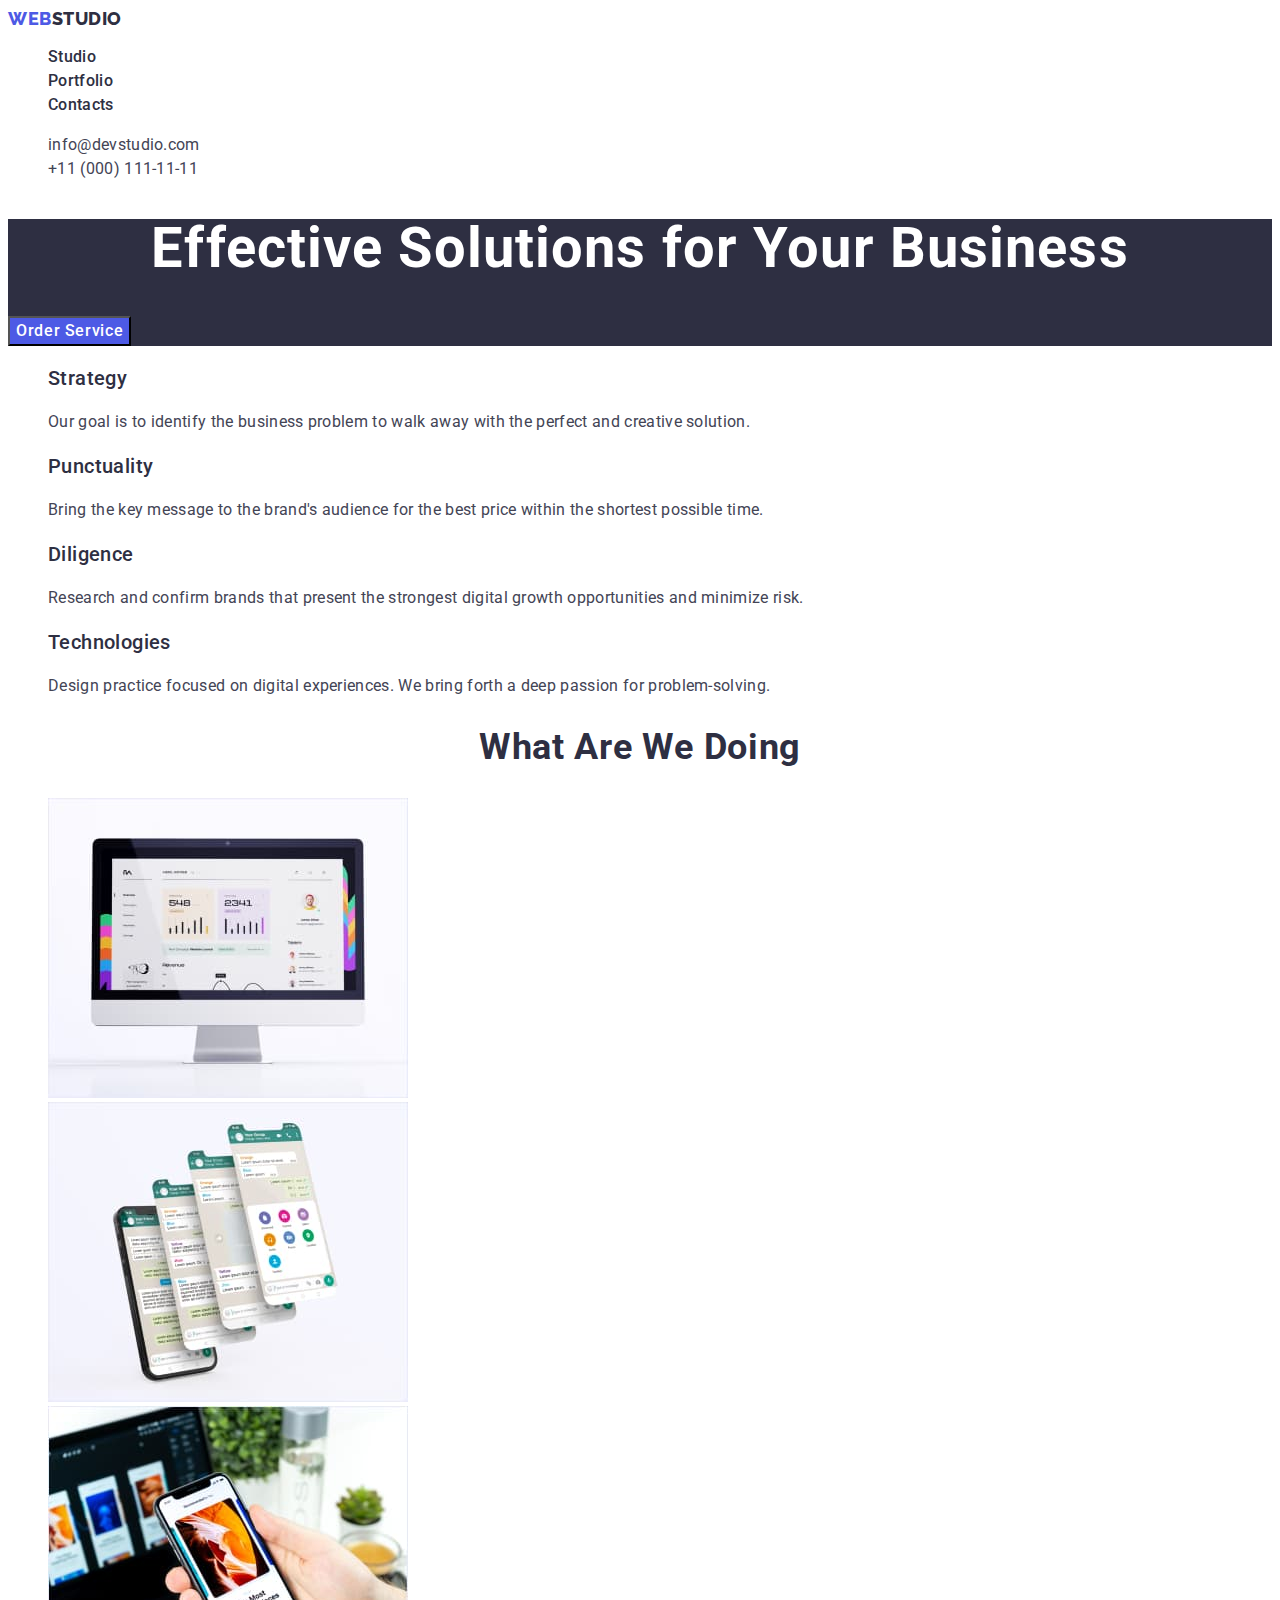
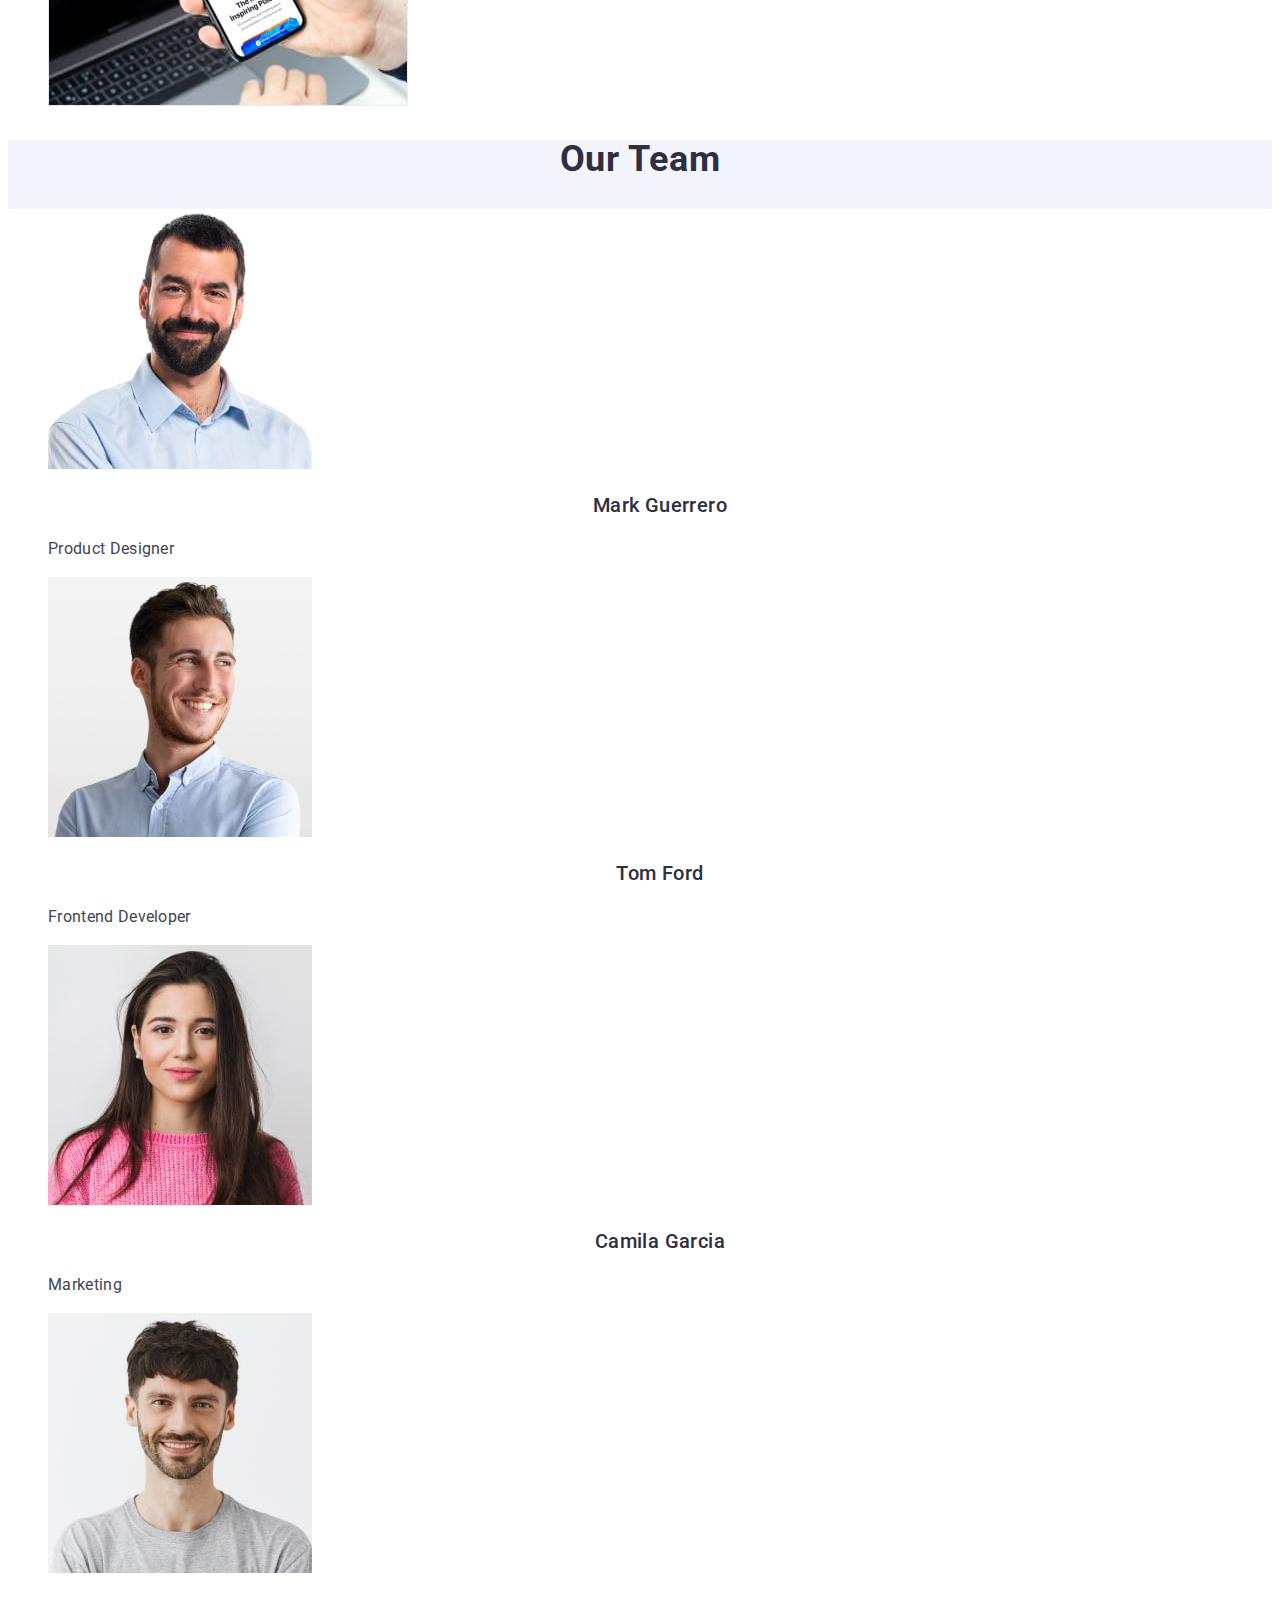
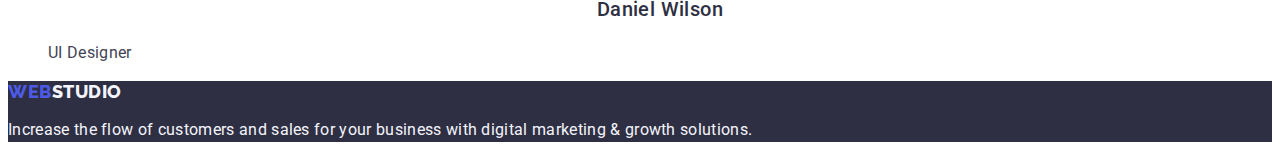
<file: index.html>
<!DOCTYPE html>
<html lang="en">
  <head>
    <meta charset="UTF-8" />
    <meta http-equiv="X-UA-Compatible" content="IE=edge" />
    <meta name="viewport" content="width=device-width, initial-scale=1.0" />
    <link rel="preconnect" href="https://fonts.googleapis.com" />
    <link rel="preconnect" href="https://fonts.gstatic.com" crossorigin />
    <link
      href="https://fonts.googleapis.com/css2?family=Raleway:wght@800&family=Roboto:wght@400;500;700;900&display=swap"
      rel="stylesheet"
    />
    <title>WebStudio</title>
    <link rel="stylesheet" href="./css/styles.css" />
  </head>

  <body>
    <header class="header">
      <nav class="header-navigation">
        <a class="header-logo span link" href="./index.html"
          >Web<span>Studio</span>
        </a>
        <ul class="header-menu list">
          <li class="header-menu-item">
            <a class="header-menu link" href="./index.html">Studio</a>
          </li>
          <li class="header-menu-item">
            <a class="header-menu link" href="./portfolio.html">Portfolio</a>
          </li>
          <li class="header-menu-item">
            <a class="header-menu link" href="">Contacts</a>
          </li>
        </ul>
      </nav>
      <address class="address">
        <ul class="address-menu list">
          <li class="address-item">
            <a class="address-link link" href="mailto:info@devstudio.com"
              >info@devstudio.com</a
            >
          </li>
          <li class="address-item">
            <a class="address-link link" href="tel:+110001111111">
              +11 (000) 111-11-11</a
            >
          </li>
        </ul>
      </address>
    </header>

    <main>
      <section class="hero">
        <h1 class="hero-title">Effective Solutions for Your Business</h1>
        <button class="hero-button" type="button">Order Service</button>
      </section>

      <!--About us-->

      <section class="features">
        <h2 hidden>About us</h2>
        <ul class="features-menu list">
          <li class="features-item">
            <h3 class="features-subtitle">Strategy</h3>
            <p class="features-item-text">
              Our goal is to identify the business problem to walk away with the
              perfect and creative solution.
            </p>
          </li>
          <li class="features-item">
            <h3 class="features-subtitle">Punctuality</h3>
            <p class="features-item-text">
              Bring the key message to the brand's audience for the best price
              within the shortest possible time.
            </p>
          </li>
          <li class="features-item">
            <h3 class="features-subtitle">Diligence</h3>
            <p class="features-item-text">
              Research and confirm brands that present the strongest digital
              growth opportunities and minimize risk.
            </p>
          </li>
          <li class="features-item">
            <h3 class="features-subtitle">Technologies</h3>
            <p class="features-item-text">
              Design practice focused on digital experiences. We bring forth a
              deep passion for problem-solving.
            </p>
          </li>
        </ul>
      </section>

      <!--What are we doing-->

      <section class="work">
        <h2 class="work-subtitle">What are we doing</h2>

        <ul class="work-menu list">
          <li class="work-item">
            <img
              src="./images/box1.jpg"
              alt="display"
              width="360"
              height="300"
            />
          </li>
          <li class="work-item">
            <img
              src="./images/img2.jpg"
              alt="phonescreen"
              width="360"
              height="300"
            />
          </li>
          <li class="work-item">
            <img
              src="./images/img3.jpg"
              alt="display-and-phonescreen"
              width="360"
              height="300"
            />
          </li>
        </ul>
      </section>

      <!--Our team-->

      <section class="team">
        <h2 class="team-subtitle">Our Team</h2>
        <ul class="team-menu list">
          <li class="team-item">
            <img
              src="./images/img-min.jpg"
              alt="Mark Guerrero"
              width="264"
              height="260"
            />
            <h3 class="team-member">Mark Guerrero</h3>
            <p class="team-member-position">Product Designer</p>
          </li>
          <li class="team-item">
            <img
              src="./images/img4-min.jpg"
              alt="Tom Ford"
              width="264"
              height="260"
            />
            <h3 class="team-member">Tom Ford</h3>
            <p class="team-member-position">Frontend Developer</p>
          </li>
          <li class="team-item">
            <img
              src="./images/img5-min.jpg"
              alt="Camila Garcia"
              width="264"
              height="260"
            />
            <h3 class="team-member">Camila Garcia</h3>
            <p class="team-member-position">Marketing</p>
          </li>
          <li class="team-item">
            <img
              src="./images/img6-min.jpg"
              alt="Daniel Wilson"
              width="264"
              height="260"
            />
            <h3 class="team-member">Daniel Wilson</h3>
            <p class="team-member-position">UI Designer</p>
          </li>
        </ul>
      </section>
    </main>

    <!--Footer-->

    <footer class="footer">
      <a class="footer-logo span link" href="./index.html"
        >Web<span class="span">Studio</span></a
      >
      <p class="footer-text">
        Increase the flow of customers and sales for your business with digital
        marketing & growth solutions.
      </p>
    </footer>
  </body>
</html>
</file>
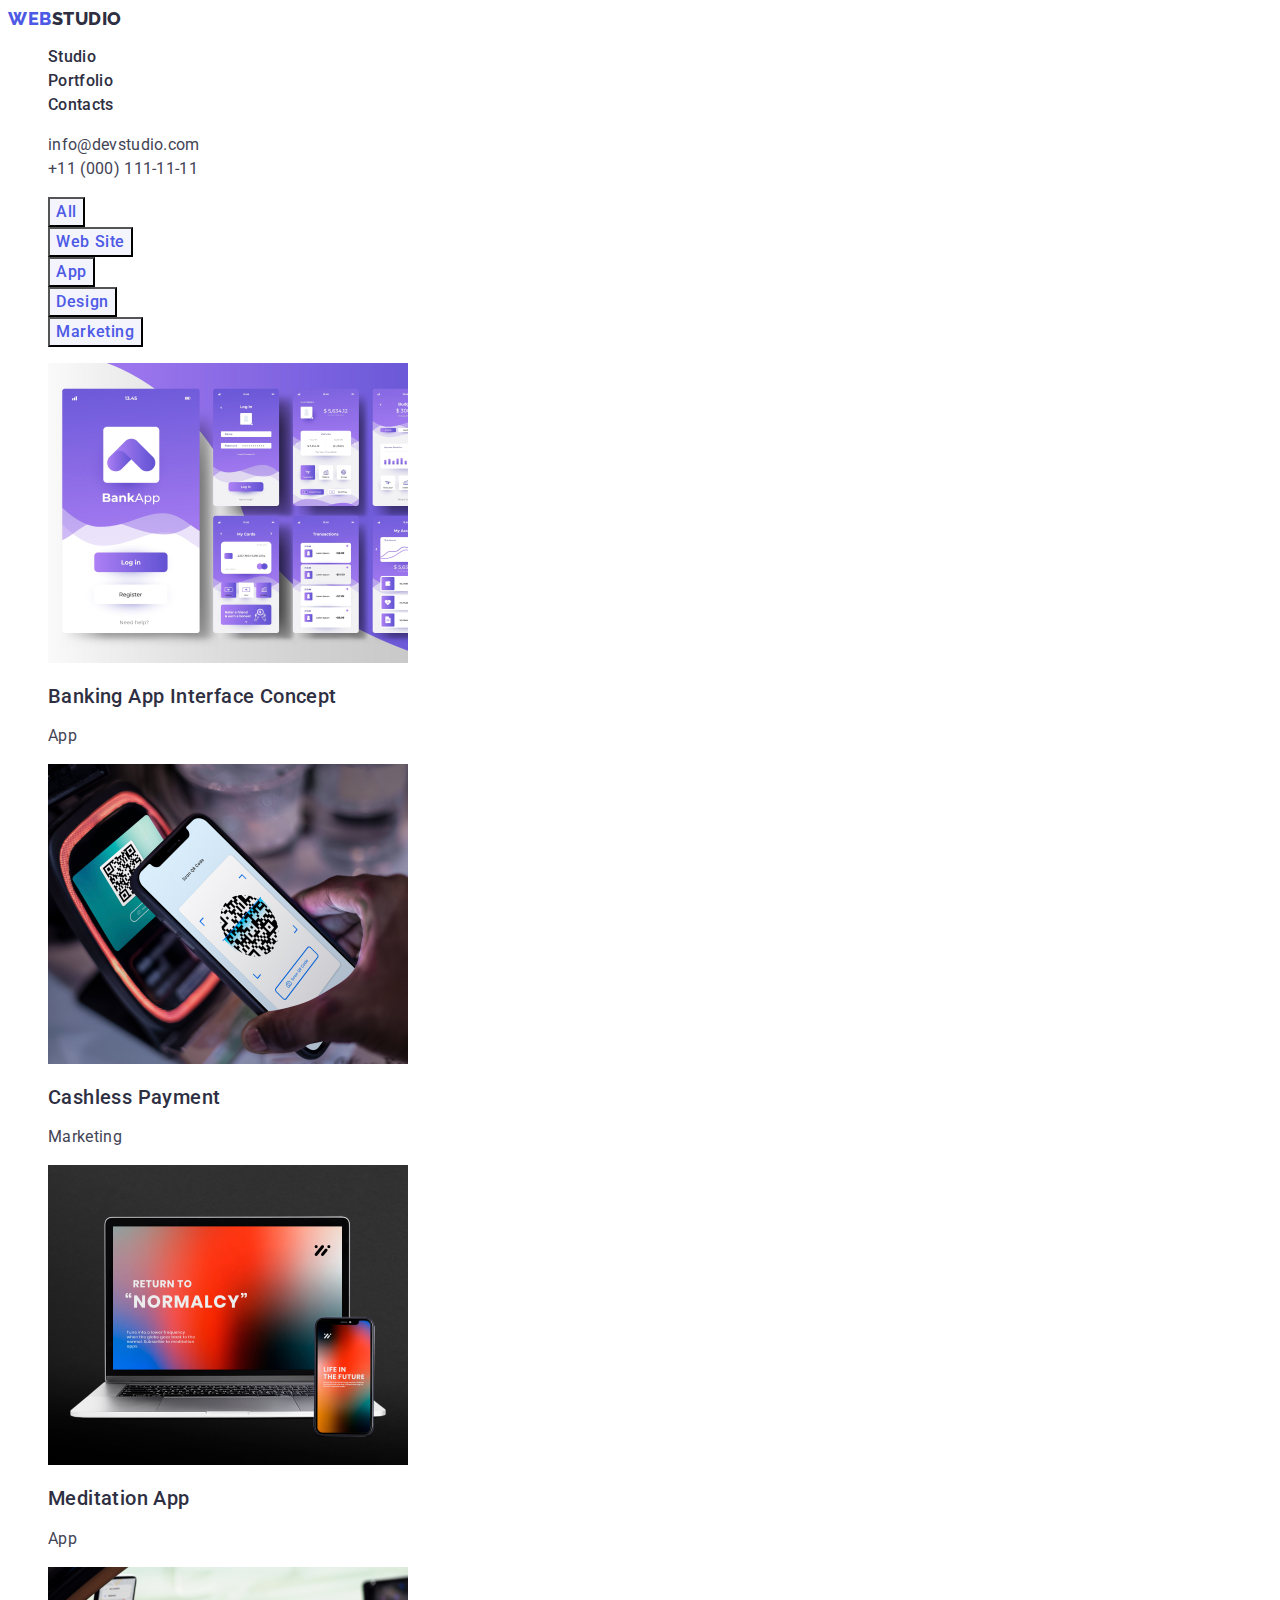
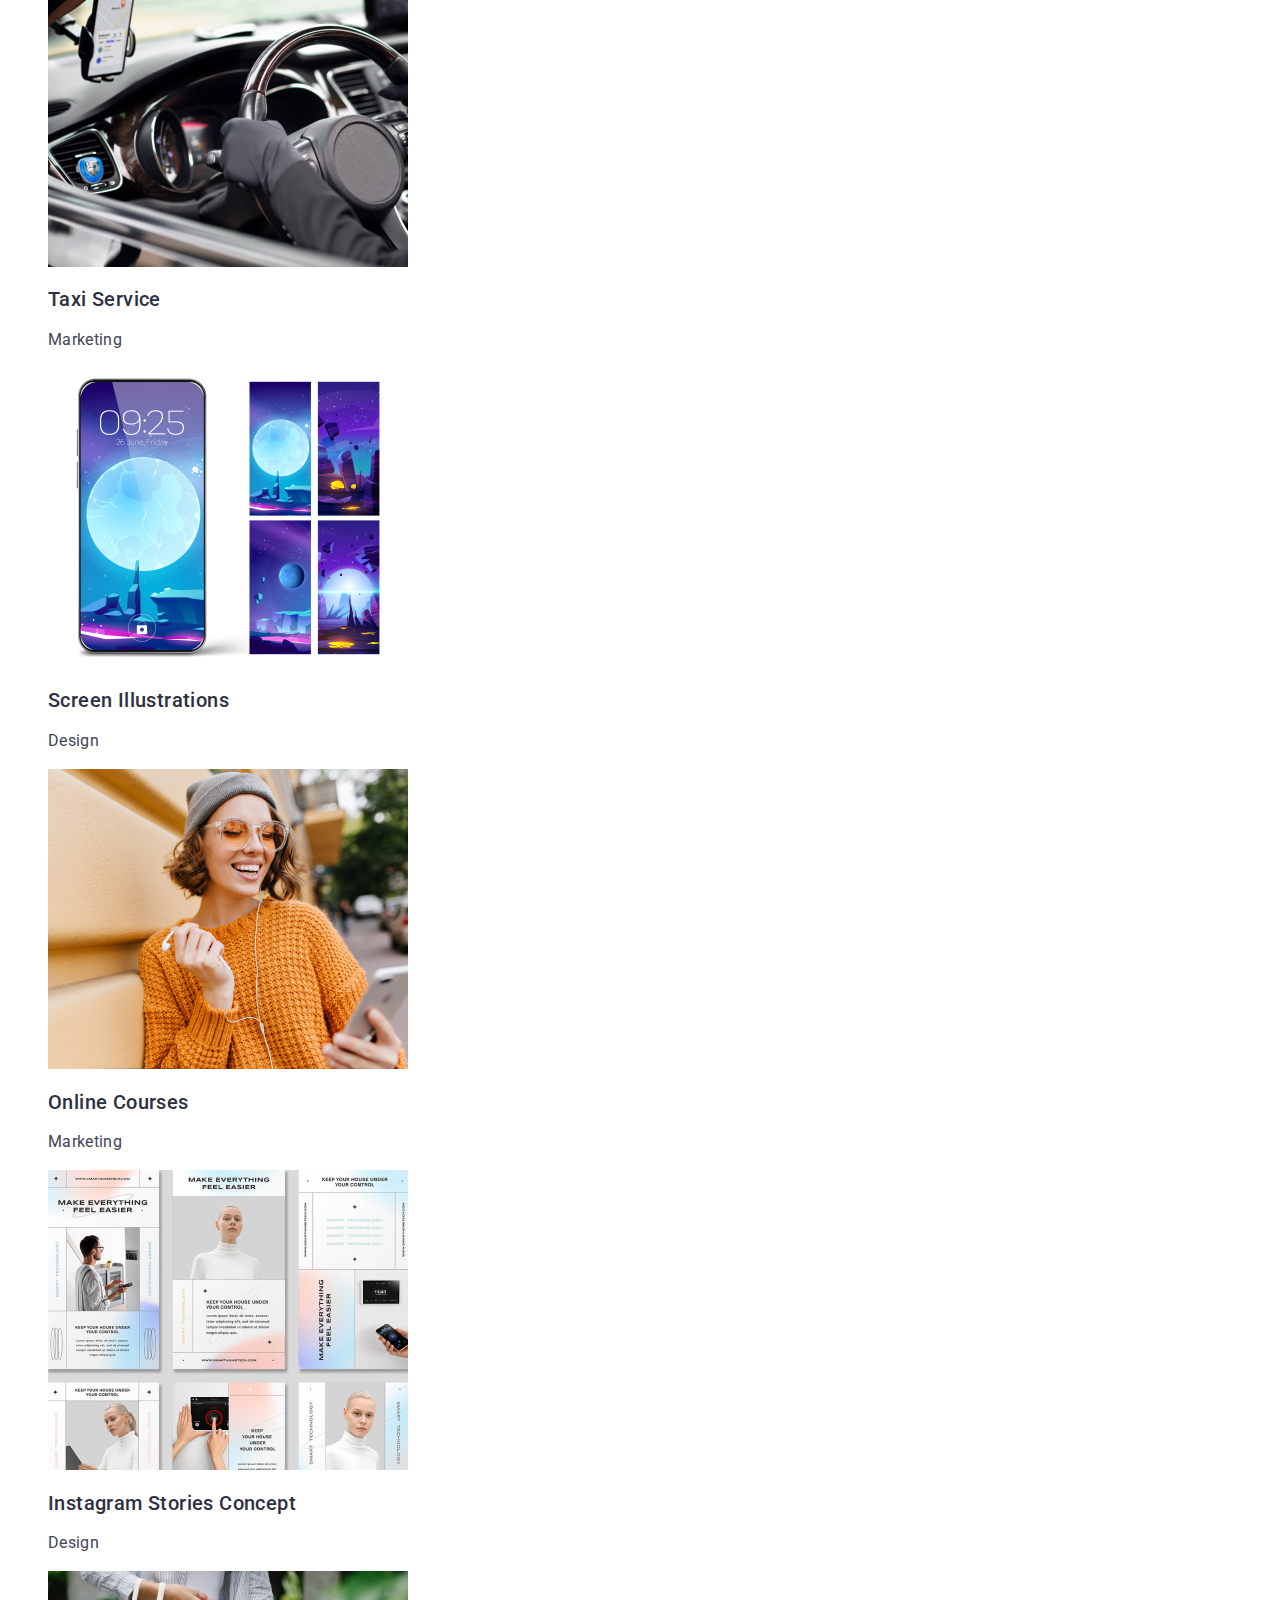
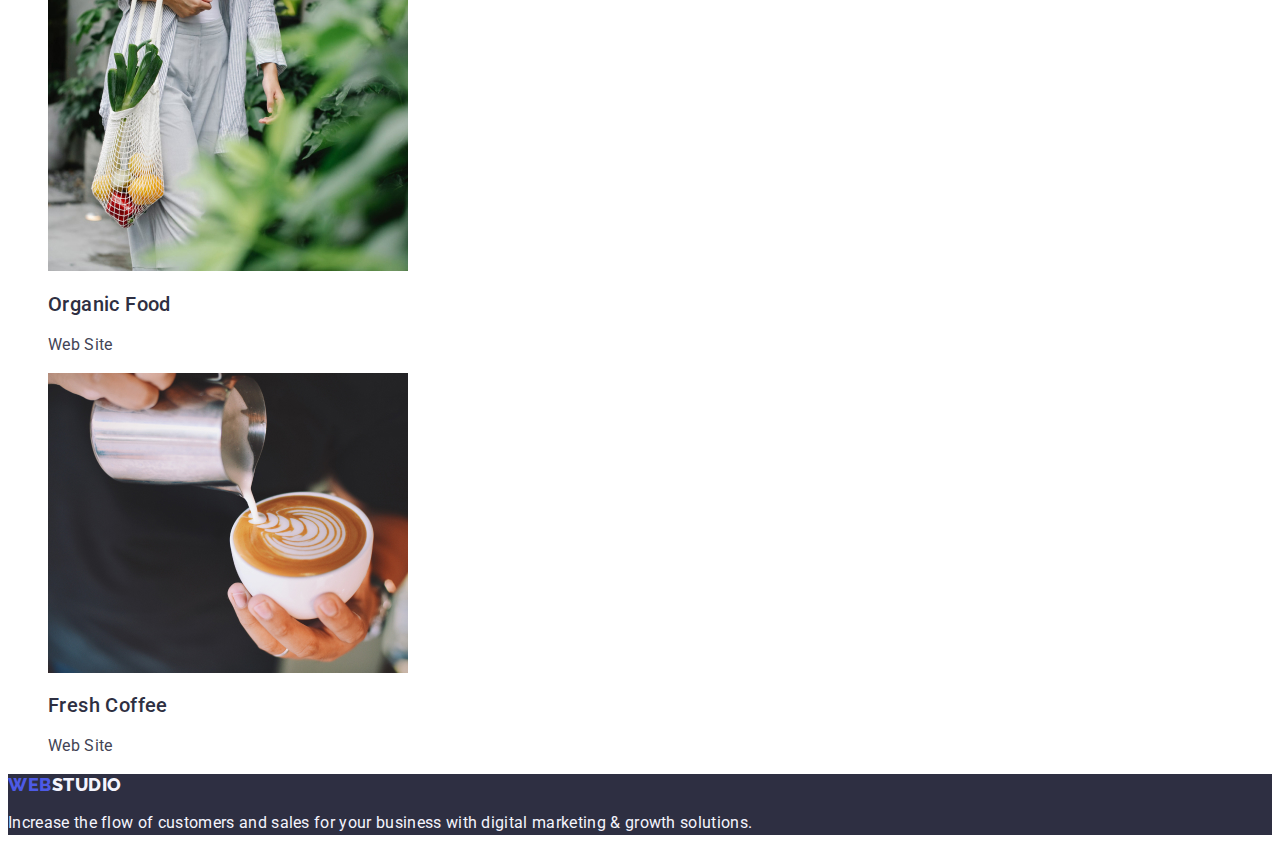
<file: portfolio.html>
<!DOCTYPE html>
<html lang="en">
  <head>
    <meta charset="UTF-8" />
    <meta http-equiv="X-UA-Compatible" content="IE=edge" />
    <meta name="viewport" content="width=device-width, initial-scale=1.0" />
    <link rel="preconnect" href="https://fonts.googleapis.com" />
    <link rel="preconnect" href="https://fonts.gstatic.com" crossorigin />
    <link
      href="https://fonts.googleapis.com/css2?family=Raleway:wght@800&family=Roboto:wght@400;500;700;900&display=swap"
      rel="stylesheet"
    />
    <title>Portfolio</title>
    <link rel="stylesheet" href="./css/styles.css" />
  </head>
  <body>
    <header class="header">
      <nav class="header-navigation">
        <a class="header-logo span link" href="./index.html"
          >Web<span class="span">Studio</span>
        </a>
        <ul class="header-menu list">
          <li class="header-menu-item">
            <a class="header-menu link" href="./index.html">Studio</a>
          </li>
          <li class="header-menu-item">
            <a class="header-menu link" href="./portfolio.html">Portfolio</a>
          </li>
          <li class="header-menu-item">
            <a class="header-menu link" href="">Contacts</a>
          </li>
        </ul>
      </nav>
      <address class="address">
        <ul class="address-menu list">
          <li class="address-item">
            <a class="address-link link" href="mailto:info@devstudio.com"
              >info@devstudio.com</a
            >
          </li>
          <li class="address-item">
            <a class="address-link link" href="tel:+110001111111"
              >+11 (000) 111-11-11</a
            >
          </li>
        </ul>
      </address>
    </header>
    <main>
      <section class="projects">
        <h1 hidden>Projects</h1>
        <ul class="button list">
          <li><button class="button-item" type="button">All</button></li>
          <li><button class="button-item" type="button">Web Site</button></li>
          <li><button class="button-item" type="button">App</button></li>
          <li><button class="button-item" type="button">Design</button></li>
          <li><button class="button-item" type="button">Marketing</button></li>
        </ul>

        <ul class="cards list">
          <li class="cards-list">
            <a class="cards-item link" href="">
              <img
                src="./images/app-interface.jpg"
                alt="Banking app interface"
                width="360"
                height="300"
              />
              <h2 class="cards-title">Banking App Interface Concept</h2>
              <p class="cards-text">App</p>
            </a>
          </li>
          <li class="cards-list">
            <a class="cards-item link" href="">
              <img
                src="./images/payment.jpg"
                alt="Cashless payment"
                width="360"
                height="300"
              />
              <h2 class="cards-title">Cashless Payment</h2>
              <p class="cards-text">Marketing</p>
            </a>
          </li>
          <li class="cards-list">
            <a class="cards-item link" href="">
              <img
                src="./images/meditation-app.jpg"
                alt="Meditation"
                width="360"
                height="300"
              />
              <h2 class="cards-title">Meditation App</h2>
              <p class="cards-text">App</p>
            </a>
          </li>
          <li class="cards-list">
            <a class="cards-item link" href="">
              <img
                src="./images/taxi.jpg"
                alt="Taxi"
                width="360"
                height="300"
              />
              <h2 class="cards-title">Taxi Service</h2>
              <p class="cards-text">Marketing</p>
            </a>
          </li>
          <li class="cards-list">
            <a class="cards-item link" href="">
              <img
                src="./images/screen.jpg"
                alt="Screen"
                width="360"
                height="300"
              />
              <h2 class="cards-title">Screen Illustrations</h2>
              <p class="cards-text">Design</p>
            </a>
          </li>
          <li class="cards-list">
            <a class="cards-item link" href="">
              <img
                src="./images/online-courses.jpg"
                alt="Online courses"
                width="360"
                height="300"
              />
              <h2 class="cards-title">Online Courses</h2>
              <p class="cards-text">Marketing</p>
            </a>
          </li>
          <li class="cards-list">
            <a class="cards-item link" href="">
              <img
                src="./images/stories-concept.jpg"
                alt="Stories"
                width="360"
                height="300"
              />
              <h2 class="cards-title">Instagram Stories Concept</h2>
              <p class="cards-text">Design</p>
            </a>
          </li>
          <li class="cards-list">
            <a class="cards-item link" href="">
              <img
                src="./images/food.jpg"
                alt="Organic food"
                width="360"
                height="300"
              />
              <h2 class="cards-title">Organic Food</h2>
              <p class="cards-text">Web Site</p>
            </a>
          </li>
          <li class="cards-list">
            <a class="cards-item link" href="">
              <img
                src="./images/coffee.jpg"
                alt="Cup of coffee"
                width="360"
                height="300"
              />
              <h2 class="cards-title">Fresh Coffee</h2>
              <p class="cards-text">Web Site</p>
            </a>
          </li>
        </ul>
      </section>
    </main>
    <footer class="footer">
      <a class="footer-logo span link" href="./index.html"
        >Web<span class="span">Studio</span></a
      >
      <p class="footer-text">
        Increase the flow of customers and sales for your business with digital
        marketing & growth solutions.
      </p>
    </footer>
  </body>
</html>
</file>
<file: css/styles.css>
:root{
    --title-color: #2E2F42;
    --main-color: #FFFFFF;
    --logo-color:   #4d5ae5;
    --text-color: #434455;
}

body{
    font-family: 'Roboto', sans-serif;
    color: #434455;
    background-color: #FFFFFF;
}

.list{
    list-style-type: none;
}

.link{
    text-decoration: none;
}

/*------HEADER-------*/

.header-logo {

    font-family: 'Raleway', sans-serif;
    font-weight: 800;
    font-size: 18px;
    line-height: 1.17;
    letter-spacing: 0.03em;
    color: var(--logo-color);
    text-transform: uppercase
    
}

.header-logo span {
     
    color: #2E2F42;
}
    

.header-menu{
    
    font-weight: 500;
    font-size: 16px;
    line-height: 1.5;
    letter-spacing: 0.02em;
    color: #2E2F42;
    text-decoration: none;
}

.header-menu:hover,
.header-menu:focus{
    color: #404BBF;
}

.address{
    font-style: normal;
}

.address-link{
    
    font-size: 16px;
    line-height: 1.5;
    letter-spacing: 0.02em;
    color: #434455;
    
    
}

.address-link:hover,
.address-link:focus{

    color: #404BBF
}

/**------HERO------*/

.hero{
    background-color: #2E2F42;;
}

.hero-title{
    font-weight: 700;
    font-size: 56px;
    line-height: 1.07;
    letter-spacing: 0.02em;
    color: #FFFFFF;
    text-align: center;
   
}

.hero-button{
    font-family: inherit;
    font-weight: 500;
    font-size: 16px;
    line-height: 1.5;
    letter-spacing: 0.04em;
    color: #FFFFFF;
    background-color: #4D5AE5;
    cursor: pointer;
}

.hero-button:hover,
.hero-button:focus{
    background-color: #404BBF;
}

/*?------About us------*/

.features-subtitle {
    font-weight: 500;
    font-size: 20px;
    line-height: 1.2;
    letter-spacing: 0.02em;
    color: #2E2F42;
}

.features-item-text {
    
    font-size: 16px;
    line-height: 1.5;
    letter-spacing: 0.02em;
    color: #434455;
}

/*-------What are we doing---------*/

.work-subtitle{
    font-weight: 700;
    font-size: 36px;
    line-height: 1.11;
    letter-spacing: 0.02em;
    text-transform: capitalize;
    text-align: center;
    color: var(--title-color);
}

/*?-------Team-------*/

.team{
    background-color: #F4F4FD
}

.team-menu{
    background-color: #FFFFFF;
}

.team-item{
    background-color: #FFFFFF;
}

.team-subtitle{
    font-weight: 700;
    font-size: 36px;
    line-height: 1.11;
    letter-spacing: 0.02em;
    text-transform: capitalize;
    text-align: center;
    color: var(--title-color);
}

.team-member{
    font-weight: 500;
    font-size: 20px;
    line-height: 1.2;
    letter-spacing: 0.02em;
    color: #2E2F42;
    text-align: center;
}

.team-member-position{
    font-size: 16px;
    line-height: 1.5;
    letter-spacing: 0.02em;
    color: #434455;
}

/*-------Footer-------*/

.footer-logo{
    font-family: 'Raleway', sans-serif;
    font-weight: 800;
    font-size: 18px;
    line-height: 1.17;
    letter-spacing: 0.03em;
    color: var(--logo-color);
    text-transform: uppercase;
}

.footer-logo span{
    color: #F4F4FD;
}

.footer-text{
    font-size: 16px;
    line-height: 1.5;
    letter-spacing: 0.02em;
    color: #F4F4FD;
}

.footer{
    background-color: #2E2F42;
}

/*---------------PORTFOLIO---------------*/

.button-item{
    font-family: 'Roboto',sans-serif;
    font-weight: 500;
    font-size: 16px;
    line-height: 1.5;
    letter-spacing: 0.04em;
    color: #4D5AE5;
    background: #F4F4FD;
    cursor: pointer;
}
.button{
    list-style-type: none;
}

.button-item:hover,
.button-item:focus{
    color: #FFFFFF;
    background-color: #404BBF;
}

.cards-title{
    font-weight: 500;
    font-size: 20px;
    line-height: 1.2;
    letter-spacing: 0.02em;
    color: var(--title-color)
    
}

.cards-text{
    font-size: 16px;
    line-height: 1.5;
    letter-spacing: 0.02em;
    color: var(--text-color);
    
}

.cards-item{
    text-decoration: none;
}
</file>
